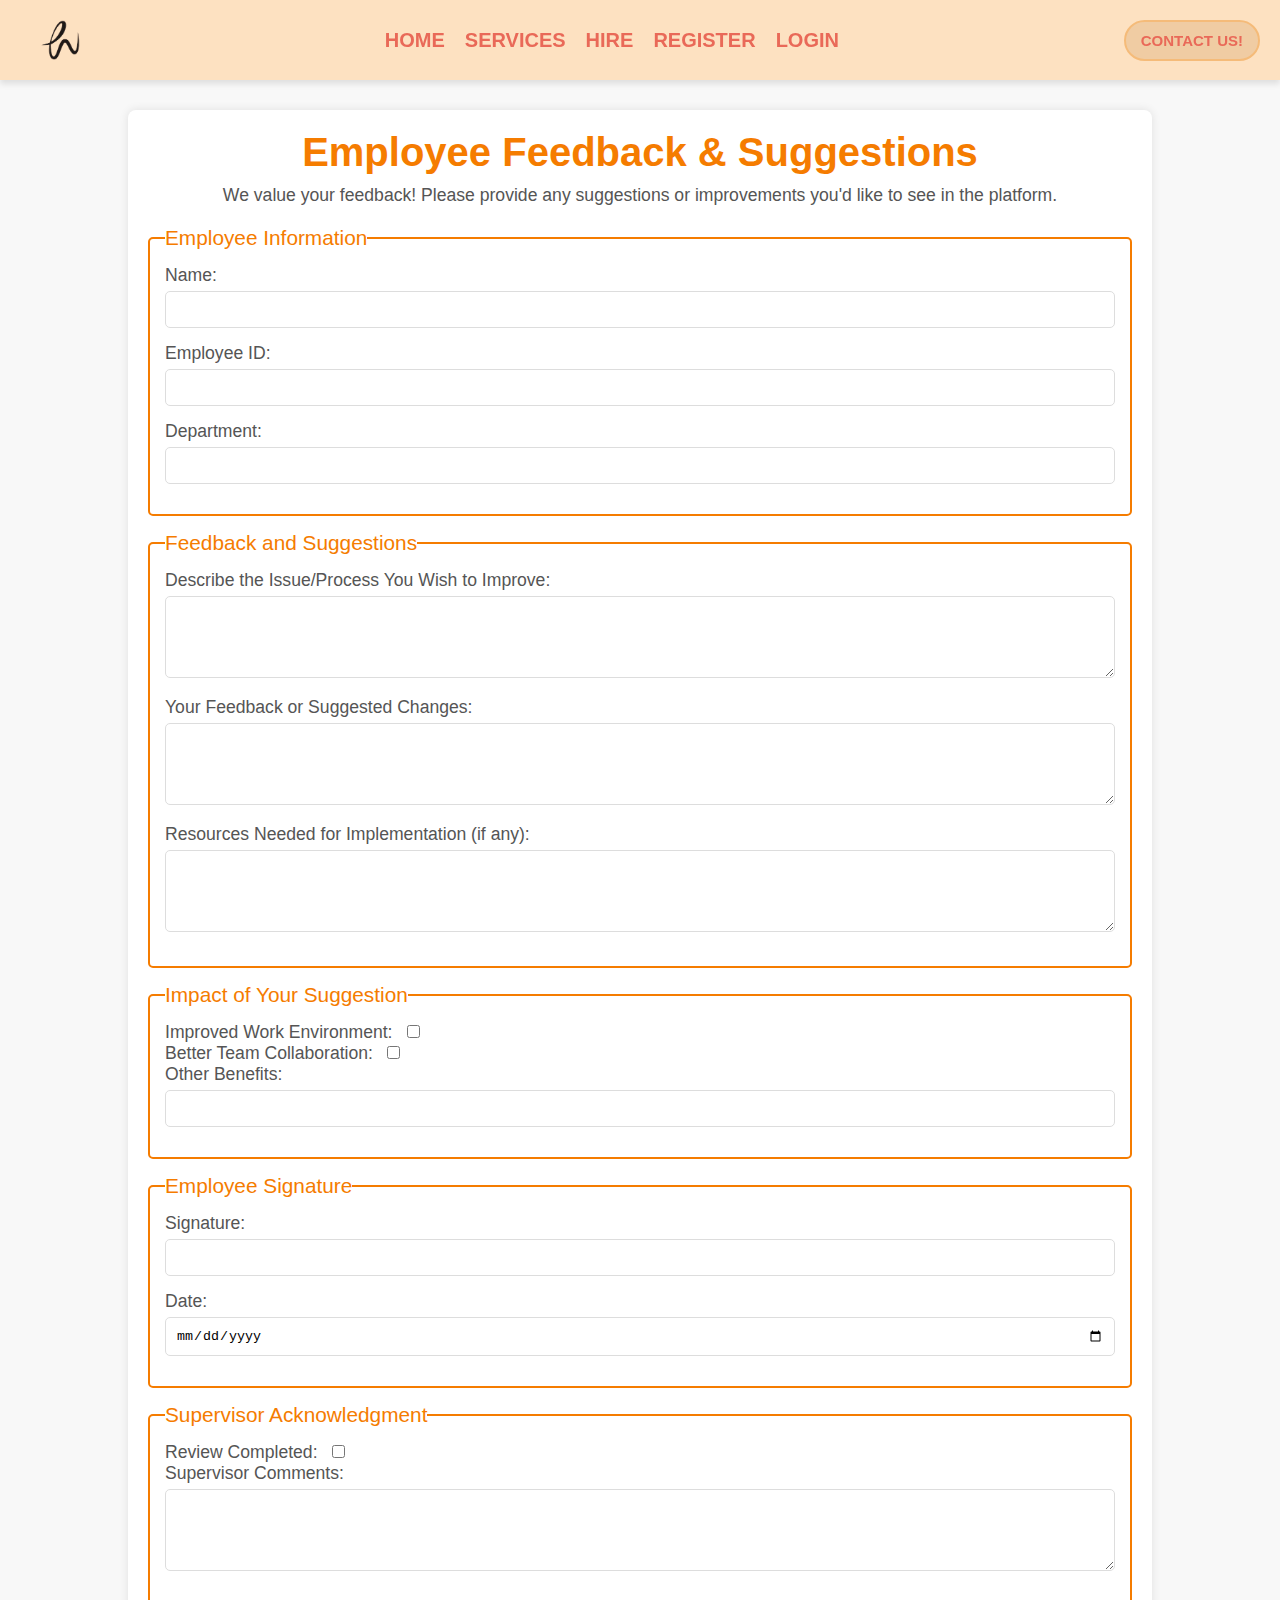
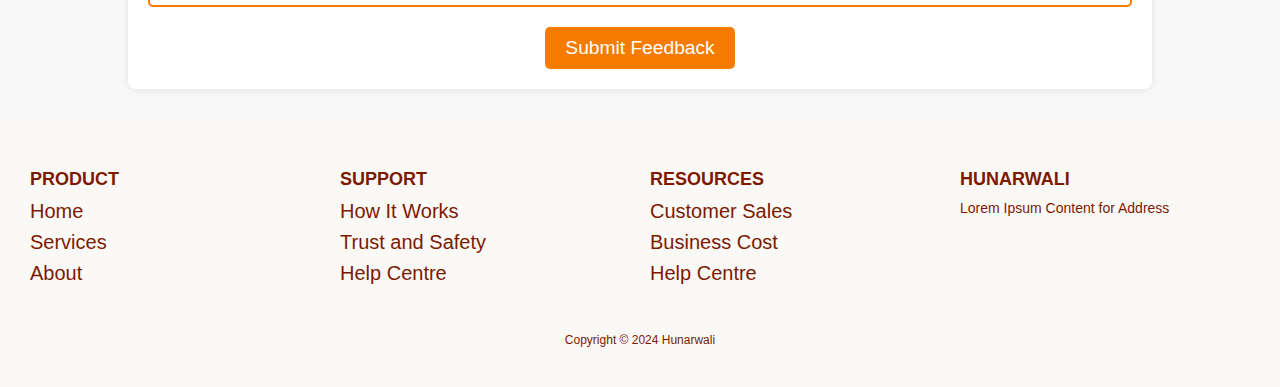
<file: feedback/feedback.html>
<!DOCTYPE html>
<html lang="en">

<head>
    <meta charset="UTF-8">
    <meta name="viewport" content="width=device-width, initial-scale=1.0">
    <title>Feedback & Suggestions - HunarWali</title>
    <link rel="stylesheet" href="feedback-style.css">
</head>

<body>
    <header>
        <div class="navbar">
            <div class="nav_logo">
                <div class="logo">
                    <a href="#">
                        <img src="image-removebg-preview.png" alt="Logo">
                    </a>
                </div>
            </div>
            <ul class="nav-content">
                <li><a href="/Home page/indes.html">HOME</a></li>
                <li><a href="/Services/services.html">SERVICES</a></li>
                <li><a href="/Hire Freelancers/hire.html">HIRE</a></li>
                <li><a href="/registration/registration.html">REGISTER</a></li>
                <li><a href="/Login/index.html">LOGIN</a></li>
            </ul>
            <a href="/Contact us/contact.html"> <button class="nav-content" id="contact-btn"> CONTACT US!</button></a>
        </div>
    </header>

    <!-- Feedback Form Section -->
    <div class="feedback-container">
        <header>
            <h1>Employee Feedback & Suggestions</h1>
            <p>We value your feedback! Please provide any suggestions or improvements you'd like to see in the platform.
            </p>
        </header>

        <form class="feedback-form">
            <!-- Employee Information -->
            <fieldset>
                <legend>Employee Information</legend>
                <label for="name">Name:</label>
                <input type="text" id="name" name="name" required><br>

                <label for="employee-id">Employee ID:</label>
                <input type="text" id="employee-id" name="employee-id" required><br>

                <label for="department">Department:</label>
                <input type="text" id="department" name="department" required>
            </fieldset>

            <!-- Feedback and Suggestions -->
            <fieldset>
                <legend>Feedback and Suggestions</legend>
                <label for="issue">Describe the Issue/Process You Wish to Improve:</label>
                <textarea id="issue" name="issue" rows="4" required></textarea><br>

                <label for="suggestions">Your Feedback or Suggested Changes:</label>
                <textarea id="suggestions" name="suggestions" rows="4" required></textarea><br>

                <label for="resources">Resources Needed for Implementation (if any):</label>
                <textarea id="resources" name="resources" rows="4"></textarea>
            </fieldset>

            <!-- Impact of Suggestion -->
            <fieldset>
                <legend>Impact of Your Suggestion</legend>
                <label for="work-environment">Improved Work Environment:</label>
                <input type="checkbox" id="work-environment" name="work-environment"><br>

                <label for="team-collaboration">Better Team Collaboration:</label>
                <input type="checkbox" id="team-collaboration" name="team-collaboration"><br>

                <label for="other-benefits">Other Benefits:</label>
                <input type="text" id="other-benefits" name="other-benefits">
            </fieldset>

            <!-- Employee Signature -->
            <fieldset>
                <legend>Employee Signature</legend>
                <label for="signature">Signature:</label>
                <input type="text" id="signature" name="signature" required><br>

                <label for="date">Date:</label>
                <input type="date" id="date" name="date" required>
            </fieldset>

            <!-- Supervisor Acknowledgment -->
            <fieldset>
                <legend>Supervisor Acknowledgment</legend>
                <label for="review-completed">Review Completed:</label>
                <input type="checkbox" id="review-completed" name="review-completed"><br>

                <label for="comments">Supervisor Comments:</label>
                <textarea id="comments" name="comments" rows="4"></textarea>
            </fieldset>

            <!-- Submit Button -->
            <div class="form-footer">
                <button type="submit">Submit Feedback</button>
            </div>
        </form>
    </div>

    <footer class="footer">
        <div class="footer-section">
            <div class="footer-links">
                <h3>PRODUCT</h3>
                <ul>
                    <li><a href="#">Home</a></li><br>
                    <li><a href="#">Services</a></li><br>
                    <li><a href="#">About</a></li><br>
                </ul>
            </div>
            <div class="footer-links">
                <h3>SUPPORT</h3>
                <ul>
                    <li><a href="#">How It Works</a></li><br>
                    <li><a href="#">Trust and Safety</a></li><br>
                    <li><a href="#">Help Centre</a></li><br>
                </ul>
            </div>
            <div class="footer-links">
                <h3>RESOURCES</h3>
                <ul>
                    <li><a href="#">Customer Sales</a></li><br>
                    <li><a href="#">Business Cost</a></li><br>
                    <li><a href="#">Help Centre</a></li><br>
                </ul>
            </div>
            <div class="footer-brand">
                <h3>HUNARWALI</h3>
                <p>Lorem Ipsum Content for Address</p>
                <div class="social-icons">
                    <a href="#" class="fa fa-facebook"></a>
                    <a href="#" class="fa fa-twitter"></a>
                    <a href="#" class="fa fa-instagram"></a>
                </div>
            </div>
        </div>
        <div class="footer-bottom">
            <p>Copyright &copy; 2024 Hunarwali</p>
        </div>
    </footer>
</body>

</html>
</file>
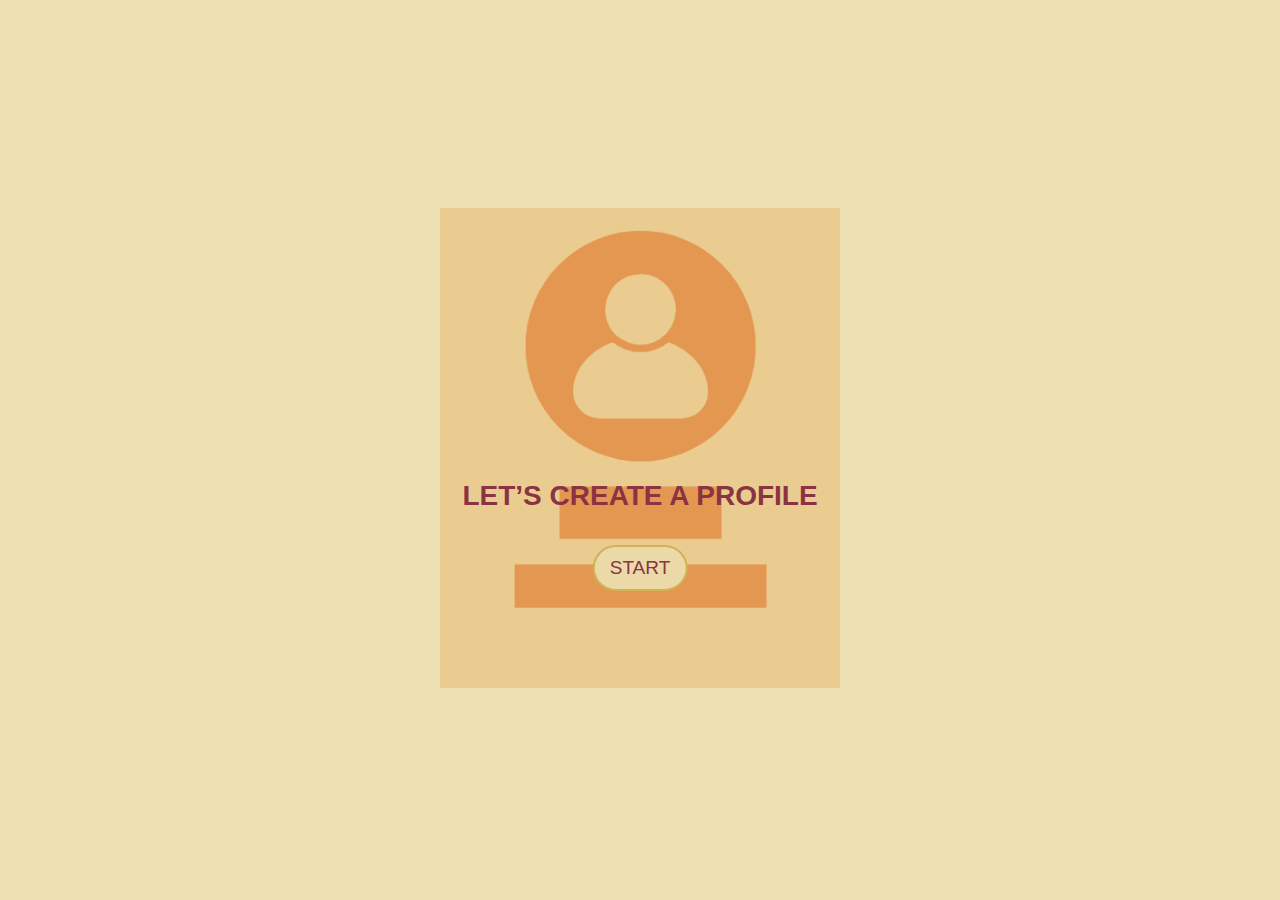
<file: profile-form-1/createprofile.html>
<!DOCTYPE html>
<html lang="en">
<head>
    <meta charset="UTF-8">
    <meta name="viewport" content="width=device-width, initial-scale=1.0">
    <title>Create Profile</title>
    <link rel="stylesheet" href="createprofile.css">
</head>
<body>

    <div class="container">
        <div class="image-wrapper">
            <h1 class="heading">LET’S CREATE A PROFILE</h1>
            <img src="Screenshot 2025-02-06 185748.png" alt="Profile Icon">
            <a href="/profile creation 3/index.html"><button class="profile-btn">START</button></a>
        </div>
    </div>

</body>
</html>
</file>
<file: feedback/feedback-style.css>
@import url('https://fonts.googleapis.com/css2?family=Poppins:wght@200;300;400;500;600;700&display=swap');

* {
    margin: 0;
    padding: 0;
    box-sizing: border-box;
}

.navbar {
    height: 80px;
    width: 100%;
    background-color: #fde1c1;
    color: #e96958;
    display: flex;
    justify-content: space-between;
    align-items: center;
    padding: 0 20px;
    position: sticky;
    top: 0;
    /* Ensures the navbar sticks at the top of the page */
    z-index: 1000;
    /* Ensures the navbar stays above other elements while scrolling */
    box-shadow: 0 4px 6px rgba(0, 0, 0, 0.1);
    /* Optional: Adds a shadow for better visibility */
    transition: background-color 0.3s;
    /* Optional: Transition effect for background color change */
}

.nav_logo {
    height: 50px;
    width: 80px;
}

.logo img {
    height: 50px;
    width: 100%;
    object-fit: contain;
}

li {
    list-style-type: none;
    display: inline-block;
}

a {
    text-decoration: none;
    color: #e96958;
    font-size: 20px;
}

.nav-content {
    display: flex;
    gap: 20px;
    font-weight: 600;
}

.navbar .contact-btn {
    margin-left: auto;
}

#contact-btn {
    padding: 10px 15px;
    font-size: 15px;
    font-weight: bold;
    text-transform: uppercase;
    color: #e96958;
    background-color: #f0cca3;
    /* Button background color */
    border: 2px solid #f5bb79;
    /* Border color */
    border-radius: 30px;
    /* Rounded corners */
    cursor: pointer;
    outline: none;
    transition: all 0.3s ease;
}


/* Hover effect for the button */

#contact-btn:hover {
    background-color: #eda95c;
    /* Button color on hover */
    color: #e3321a;
    /* Text color on hover */
    border-color: #f09a38;
    /* Border color on hover */
}

/* Basic Reset */
* {
    margin: 0;
    padding: 0;
    box-sizing: border-box;
}

body {
    font-family: Arial, sans-serif;
    background-color: #f8f8f8;
    color: #333;
}

/* Navbar Styles */
nav {
    background-color: #f57c00;
    /* Orange theme */
    padding: 15px 0;
}

.navbar-container {
    display: flex;
    justify-content: space-between;
    align-items: center;
    padding: 0 20px;
}

.navbar-container .logo {
    font-size: 1.8em;
    color: white;
    text-decoration: none;
}

.nav-links {
    list-style: none;
    display: flex;
}

.nav-links li {
    margin-left: 20px;
}

.nav-links li a {
    color: white;
    text-decoration: none;
    font-size: 1.1em;
}

.nav-links li a:hover {
    text-decoration: underline;
}

/* Feedback Form Styles */
.feedback-container {
    width: 80%;
    margin: 30px auto;
    padding: 20px;
    background-color: #fff;
    border-radius: 8px;
    box-shadow: 0 0 10px rgba(0, 0, 0, 0.1);
}

header {
    text-align: center;
    margin-bottom: 20px;
}

header h1 {
    font-size: 2.5em;
    color: #f57c00;
}

header p {
    font-size: 1.1em;
    color: #555;
    margin-top: 10px;
}

/* Form Fieldset Styles */
fieldset {
    border: 2px solid #f57c00;
    padding: 15px;
    margin-bottom: 15px;
    border-radius: 5px;
}

legend {
    font-size: 1.3em;
    color: #f57c00;
}

label {
    font-size: 1.1em;
    margin-bottom: 10px;
    color: #555;
}

input[type="text"],
input[type="date"],
textarea {
    width: 100%;
    padding: 10px;
    margin-top: 5px;
    margin-bottom: 15px;
    border: 1px solid #ddd;
    border-radius: 5px;
}

textarea {
    resize: vertical;
}

input[type="checkbox"] {
    margin-left: 10px;
}

/* Submit Button */
.form-footer {
    text-align: center;
    margin-top: 20px;
}

button {
    background-color: #f57c00;
    color: white;
    padding: 10px 20px;
    border: none;
    border-radius: 5px;
    font-size: 1.2em;
    cursor: pointer;
}

button:hover {
    background-color: #d76a00;
}

.footer {
    background-color: #faf9f5;
    color: #7d1901;
    padding: 40px 20px;
    font-size: 14px;
    flex-shrink: 0;
}

.footer-section {
    display: flex;
    justify-content: space-between;
    align-items: flex-start;
    flex-wrap: wrap;
    margin-bottom: 20px;
}

.footer-links {
    width: 25%;
    padding: 10px;
}

.footer-links h3 {
    font-size: 18px;
    margin-bottom: 10px;
}

.footer-links ul {
    list-style-type: none;
    padding: 0;
}

.footer-links li {
    margin-bottom: 8px;
}

.footer-links a {
    text-decoration: none;
    color: #7d1901;
}

.footer-links a:hover {
    color: #ff7f50;
}

.footer-brand {
    width: 25%;
    padding: 10px;
}

.footer-brand h3 {
    font-size: 18px;
    margin-bottom: 10px;
}

.footer-brand p {
    font-size: 14px;
    margin-bottom: 10px;
}

.social-icons a {
    text-decoration: none;
    margin-right: 10px;
}

.social-icons img {
    width: 20px;
    height: 20px;
}

.footer-bottom {
    text-align: center;
    padding-top: 10px;
    font-size: 12px;
    color: #7d1901;
}

.footer-bottom p {
    margin: 0;
}


/* Animations */

@keyframes fadeInDown {
    from {
        opacity: 0;
        transform: translateY(-30px);
    }

    to {
        opacity: 1;
        transform: translateY(0);
    }
}

@keyframes fadeInUp {
    from {
        opacity: 0;
        transform: translateY(30px);
    }

    to {
        opacity: 1;
        transform: translateY(0);
    }
}

@keyframes popIn {
    0% {
        opacity: 0;
        transform: scale(0.7);
    }

    80% {
        opacity: 1;
        transform: scale(1.08);
    }

    100% {
        opacity: 1;
        transform: scale(1);
    }
}

@media (max-width: 900px) {
    .methods {
        flex-direction: column;
        gap: 28px;
        align-items: center;
    }

    header {
        flex-direction: column;
        gap: 10px;
        padding: 18px 10px 18px 10px;
    }

    nav {
        margin: 10px 0;
    }

    .contact-btn {
        margin: 0;
    }

    .footer-links {
        flex-direction: column;
        gap: 10px;
    }
}
</file>
<file: profile-form-1/createprofile.css>
* {
    margin: 0;
    padding: 0;
    box-sizing: border-box;
}

body {
    display: flex;
    justify-content: center;
    align-items: center;
    height: 100vh;
    background-color: #ede0b1; /* Light pastel yellow */
    font-family: 'Segoe UI', Tahoma, Geneva, Verdana, sans-serif;
}

/* Main Container */
.container {
    position: relative;
    text-align: center;
}

/* Image Wrapper */
.image-wrapper {
    position: relative;
    display: inline-block;
}

/* Profile Image */
.image-wrapper img {
    width: 400px; /* Adjust size */
    height: auto;
    display: block;
}

/* Centered Heading (Moved More Downward) */
.heading {
    position: absolute;
    top: 60%; /* Moved further downward */
    left: 50%;
    transform: translate(-50%, -50%);
    font-size: 28px;
    font-weight: bold;
    color: #8a3342;
    text-align: center;
    width: 100%;
}

/* Centered Button (Kept in place) */
.profile-btn {
    padding: 10px 15px;
    font-size: 19px;
    position: absolute;
    bottom: 25%; /* Button kept slightly above for balance */
    left: 50%;
    transform: translate(-50%, 50%);
    color: #8a3342;
    background-color: #ebdaa8; /* Button background color */
    border: 2px solid #d1b255; /* Border color */
    border-radius: 30px; /* Rounded corners */
    cursor: pointer;
    outline: none;
    transition: all 0.3s ease;
}

.profile-btn:hover {
   
    background-color:  #efce6d; /* Button color on hover */
    color:#861628; /* Text color on hover */
    border-color: #cfa835; /* Border color on hover */
    
}
</file>
